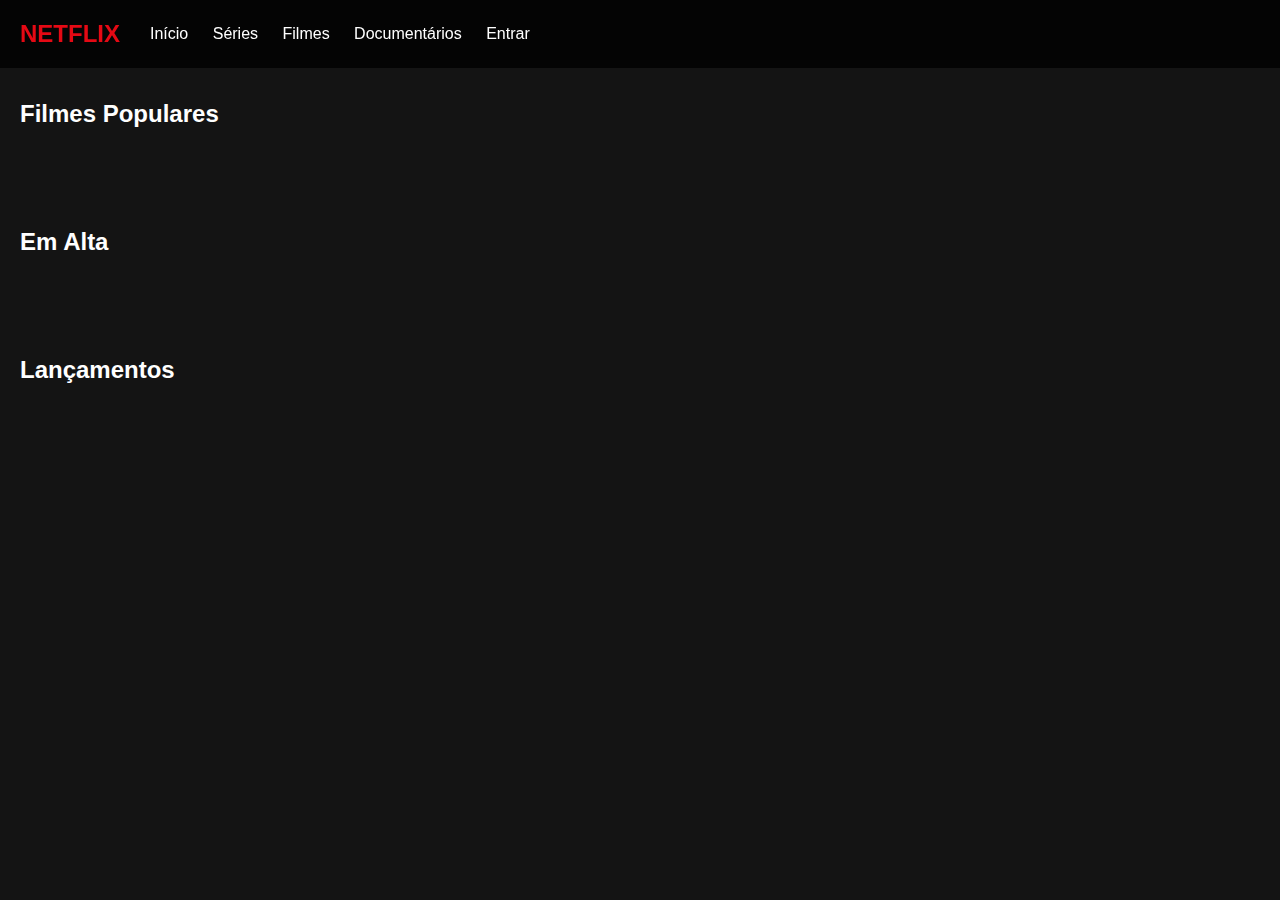
<file: index.html>
<!DOCTYPE html>
<html lang="pt-br">
<head>
    <meta charset="UTF-8">
    <meta name="viewport" content="width=device-width, initial-scale=1.0">
    <title>Netflix Clone</title>
    <link rel="stylesheet" href="styles.css">
</head>
<body>
    <div class="header">
        <div class="logo">NETFLIX</div>
        <div class="nav">
            <a href="home.html">Início</a>
            <a href="series.html">Séries</a>
            <a href="filme.html">Filmes</a>
            <a href="documentarios.html">Documentários</a>
            <a href="loguin.html">Entrar</a>
        </div>
    </div>

    <div class="container">
        <div class="section">
            <h2>Filmes Populares</h2>
            <div class="carousel" id="popularMovies"></div>
        </div>

        <div class="section">
            <h2>Em Alta</h2>
            <div class="carousel" id="trendingMovies"></div>
        </div>

        <div class="section">
            <h2>Lançamentos</h2>
            <div class="carousel" id="latestMovies"></div>
        </div>
    </div>

    <script>
        const API_KEY = '41fae5abf8f2754672719739749bce98'; // Substitua pela sua chave do TMDB
        const BASE_URL = 'https://api.themoviedb.org/3';
        const IMG_URL = 'https://image.tmdb.org/t/p/w500';

        async function fetchMovies(endpoint, elementId) {
            try {
                const response = await fetch(`${BASE_URL}${endpoint}?api_key=${API_KEY}&language=pt-BR`);
                const data = await response.json();
                displayMovies(data.results, elementId);
            } catch (error) {
                console.error('Erro ao buscar filmes:', error);
            }
        }

        function displayMovies(movies, elementId) {
            const carousel = document.getElementById(elementId);
            carousel.innerHTML = '';

            movies.forEach(movie => {
                const div = document.createElement('div');
                div.className = 'carousel-item';
                div.innerHTML = `
                    <img src="${IMG_URL}${movie.poster_path}" alt="${movie.title}">
                    <div class="buttons">
                        <button class="btn">▶ Play</button>
                        <button class="btn">+ Minha Lista</button>
                    </div>
                    <div class="title">${movie.title}</div>
                `;
                carousel.appendChild(div);
            });
        }

        window.onload = () => {
            fetchMovies('/movie/popular', 'popularMovies');
            fetchMovies('/trending/movie/week', 'trendingMovies');
            fetchMovies('/movie/now_playing', 'latestMovies');
        };
    </script>
</body>
</html>
</file>
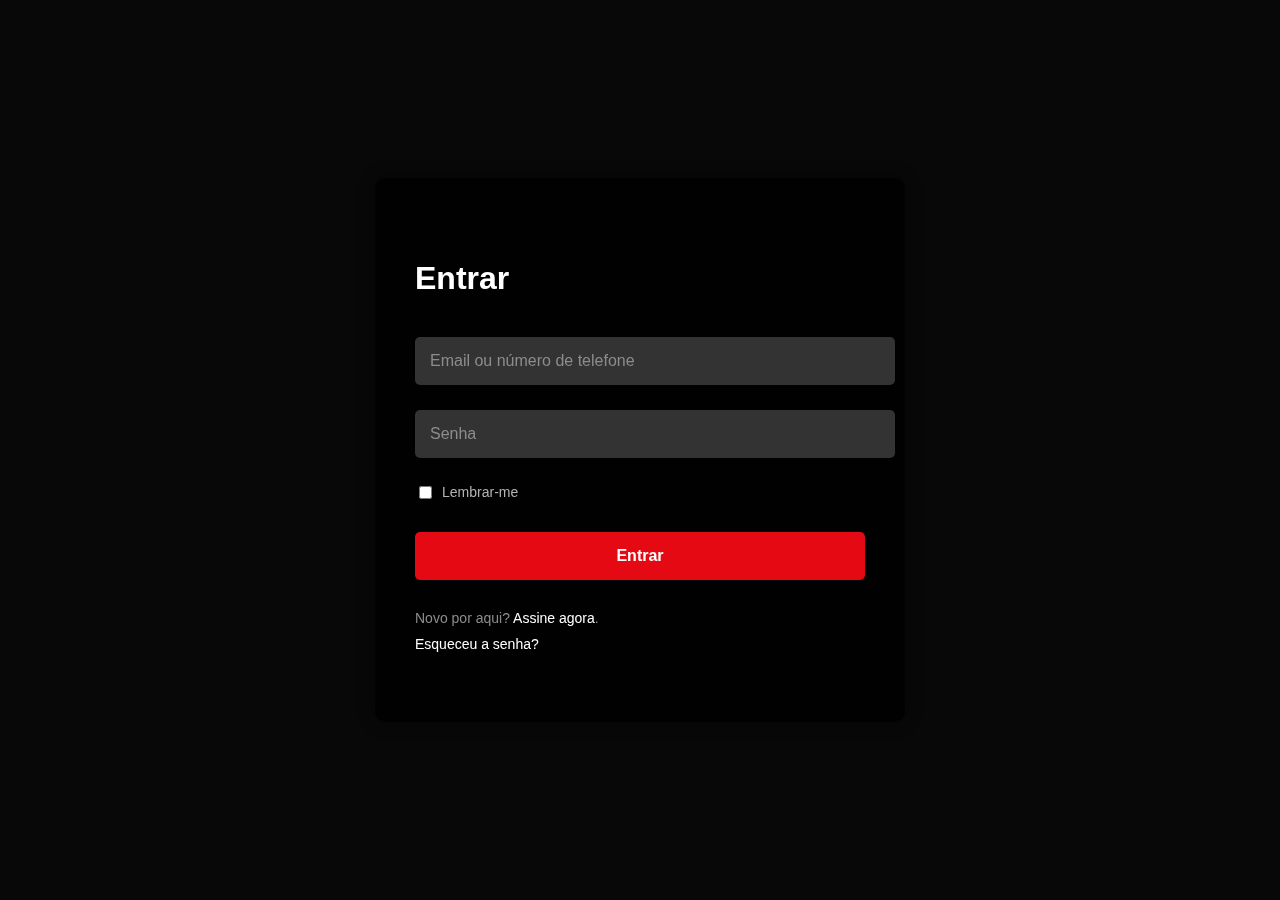
<file: loguin.html>
<!DOCTYPE html>
<html lang="pt-br">
<head>
    <meta charset="UTF-8">
    <meta name="viewport" content="width=device-width, initial-scale=1.0">
    <title>Netflix Clone - Login</title>
    <link rel="stylesheet" href="styles.css">
</head>
<body>
    <!-- Tela de Login -->
    <div class="login-container" id="loginScreen">
        <div class="login-box">
            <h1>Entrar</h1>
            <form id="loginForm">
                <div class="input-group">
                    <input type="email" id="email" placeholder="Email ou número de telefone" required>
                    <span class="error-message" id="emailError"></span>
                </div>
                <div class="input-group">
                    <input type="password" id="password" placeholder="Senha" required>
                    <span class="error-message" id="passwordError"></span>
                </div>
                <div class="checkbox-group">
                    <input type="checkbox" id="rememberMe">
                    <label for="rememberMe">Lembrar-me</label>
                </div>
                <button type="submit" class="login-btn">Entrar</button>
            </form>
            <div class="login-footer">
                <p>Novo por aqui? <a href="#">Assine agora</a>.</p>
                <p><a href="#">Esqueceu a senha?</a></p>
            </div>
        </div>
    </div>

    <!-- Conteúdo Principal (escondido inicialmente) -->
    <div class="main-content" id="mainContent" style="display: none;">
        <div class="welcome-message" id="welcomeMessage">Bem-vindo!</div>
        <div class="header">
            <div class="logo">NETFLIX</div>
            <div class="nav">
                <a href="#">Início</a>
                <a href="#">Séries</a>
                <a href="#">Filmes</a>
                <a href="#">Documentários</a>
            </div>
            <div class="profile">
                <span id="userName">Usuário</span>
            </div>
            <button class="logout-btn" id="logoutBtn">Sair</button>
        </div>

        <div class="container">
            <div class="loading" id="loading">Carregando...</div>
            <div class="section" id="popularSection" style="display: none;">
                <h2>Filmes Populares</h2>
                <div class="carousel" id="popularMovies"></div>
            </div>
            <div class="section" id="trendingSection" style="display: none;">
                <h2>Em Alta</h2>
                <div class="carousel" id="trendingMovies"></div>
            </div>
            <div class="section" id="latestSection" style="display: none;">
                <h2>Lançamentos</h2>
                <div class="carousel" id="latestMovies"></div>
            </div>
        </div>
    </div>

    <script>
        const API_KEY = '41fae5abf8f2754672719739749bce98'; // Substitua pela sua chave do TMDB
        const BASE_URL = 'https://api.themoviedb.org/3';
        const IMG_URL = 'https://image.tmdb.org/t/p/w500';

        // Função para carregar filmes
        async function fetchMovies(endpoint, elementId, sectionId) {
            try {
                const response = await fetch(`${BASE_URL}${endpoint}?api_key=${API_KEY}&language=pt-BR`);
                const data = await response.json();
                displayMovies(data.results, elementId, sectionId);
            } catch (error) {
                console.error('Erro ao buscar filmes:', error);
            }
        }

        function displayMovies(movies, elementId, sectionId) {
            const carousel = document.getElementById(elementId);
            carousel.innerHTML = '';
            movies.forEach(movie => {
                const div = document.createElement('div');
                div.className = 'carousel-item';
                div.innerHTML = `
                    <img src="${IMG_URL}${movie.poster_path}" alt="${movie.title}">
                    <div class="buttons">
                        <button class="btn">▶ Play</button>
                        <button class="btn">+ Minha Lista</button>
                    </div>
                    <div class="title">${movie.title}</div>
                `;
                carousel.appendChild(div);
            });
            document.getElementById(sectionId).style.display = 'block';
            document.getElementById('loading').style.display = 'none';
        }

        // Validação em tempo real
        const emailInput = document.getElementById('email');
        const passwordInput = document.getElementById('password');
        const emailError = document.getElementById('emailError');
        const passwordError = document.getElementById('passwordError');

        emailInput.addEventListener('input', function() {
            if (!emailInput.value.includes('@') && emailInput.value.length > 0) {
                emailError.textContent = 'Insira um email válido';
            } else {
                emailError.textContent = '';
            }
        });

        passwordInput.addEventListener('input', function() {
            if (passwordInput.value.length < 4 && passwordInput.value.length > 0) {
                passwordError.textContent = 'A senha deve ter pelo menos 4 caracteres';
            } else {
                passwordError.textContent = '';
            }
        });

        // Lógica de login
        document.getElementById('loginForm').addEventListener('submit', function(e) {
            e.preventDefault();
            const email = emailInput.value;
            const password = passwordInput.value;

            if (email.includes('@') && password.length >= 4) {
                document.getElementById('loginScreen').style.opacity = '0';
                setTimeout(() => {
                    document.getElementById('loginScreen').style.display = 'none';
                    document.getElementById('mainContent').style.display = 'block';
                    document.getElementById('mainContent').style.opacity = '1';
                    
                    // Mostra mensagem de boas-vindas
                    const welcome = document.getElementById('welcomeMessage');
                    welcome.style.display = 'block';
                    setTimeout(() => welcome.style.opacity = '0', 2000);
                    setTimeout(() => welcome.style.display = 'none', 3000);

                    // Define nome do usuário (simulado)
                    document.getElementById('userName').textContent = email.split('@')[0];

                    // Carrega os filmes
                    document.getElementById('loading').style.display = 'block';
                    fetchMovies('/movie/popular', 'popularMovies', 'popularSection');
                    fetchMovies('/trending/movie/week', 'trendingMovies', 'trendingSection');
                    fetchMovies('/movie/now_playing', 'latestMovies', 'latestSection');
                }, 500);
            } else {
                alert('Por favor, corrija os campos antes de continuar');
            }
        });

        // Lógica de logout
        document.getElementById('logoutBtn').addEventListener('click', function() {
            document.getElementById('mainContent').style.opacity = '0';
            setTimeout(() => {
                document.getElementById('mainContent').style.display = 'none';
                document.getElementById('loginScreen').style.display = 'flex';
                document.getElementById('loginScreen').style.opacity = '1';
                emailInput.value = '';
                passwordInput.value = '';
                emailError.textContent = '';
                passwordError.textContent = '';
            }, 500);
        });
    </script>
</body>
</html>
</file>
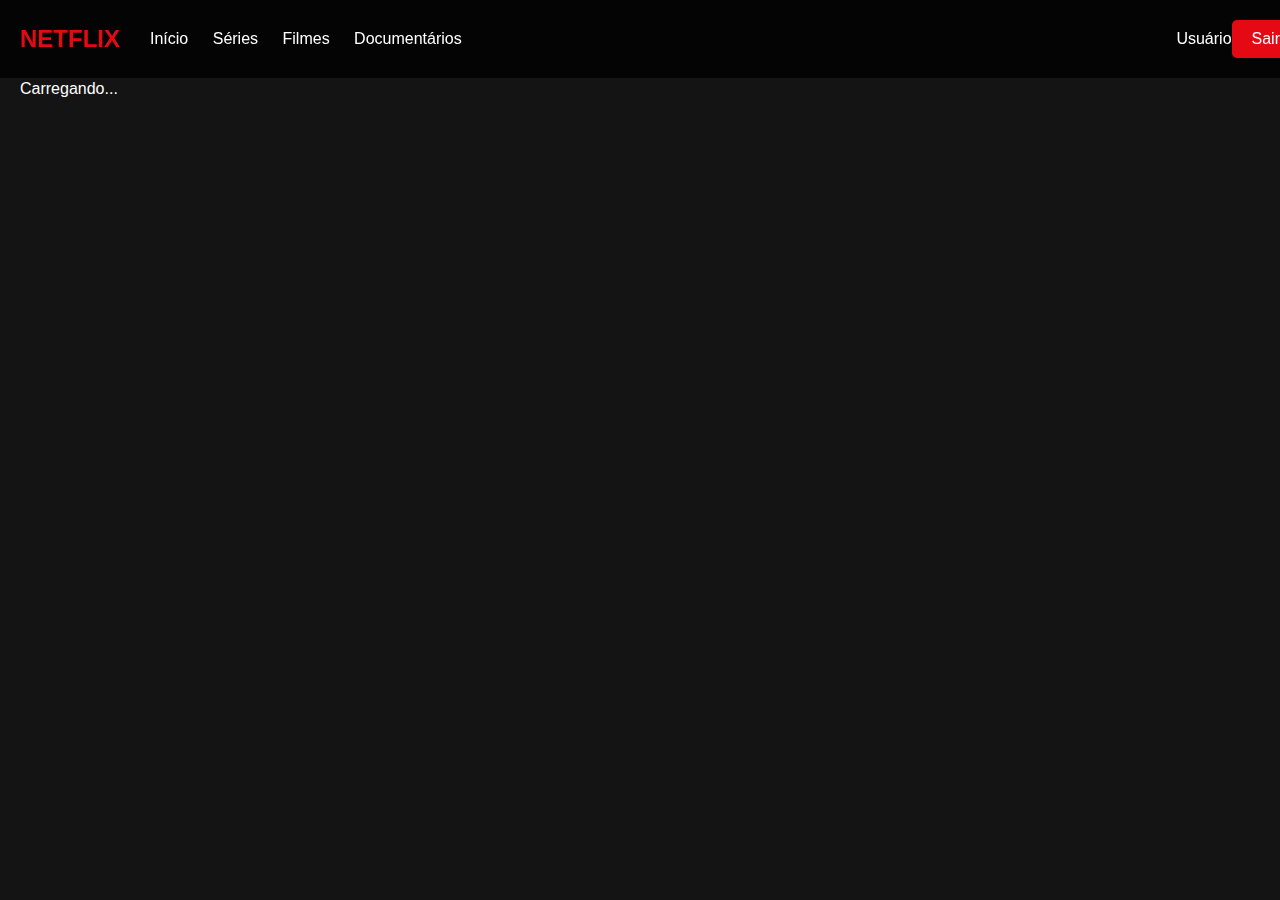
<file: series.html>
<!DOCTYPE html>
<html lang="pt-br">
<head>
    <meta charset="UTF-8">
    <meta name="viewport" content="width=device-width, initial-scale=1.0">
    <title>Netflix Clone - Séries</title>
    <link rel="stylesheet" href="styles.css">
</head>
<body>
    <!-- Conteúdo Principal -->
    <div class="main-content" id="mainContent">
        <div class="header">
            <div class="logo">NETFLIX</div>
            <div class="nav">
                <a href="index.html">Início</a>
                <a href="series.html" class="active">Séries</a>
                <a href="#">Filmes</a>
                <a href="#">Documentários</a>
            </div>
            <div class="profile">
                <span id="userName">Usuário</span>
            </div>
            <button class="logout-btn" id="logoutBtn">Sair</button>
        </div>

        <div class="container">
            <div class="loading" id="loading">Carregando...</div>
            <div class="section" id="popularSection" style="display: none;">
                <h2>Séries Populares</h2>
                <div class="carousel" id="popularSeries"></div>
            </div>
            <div class="section" id="trendingSection" style="display: none;">
                <h2>Séries em Alta</h2>
                <div class="carousel" id="trendingSeries"></div>
            </div>
            <div class="section" id="latestSection" style="display: none;">
                <h2>Lançamentos de Séries</h2>
                <div class="carousel" id="latestSeries"></div>
            </div>
        </div>
    </div>

    <script>
        const API_KEY = 'SUA_CHAVE_API_AQUI'; // Substitua pela sua chave do TMDB
        const BASE_URL = 'https://api.themoviedb.org/3';
        const IMG_URL = 'https://image.tmdb.org/t/p/w500';

        // Função para carregar séries
        async function fetchSeries(endpoint, elementId, sectionId) {
            try {
                const response = await fetch(`${BASE_URL}${endpoint}?api_key=${API_KEY}&language=pt-BR`);
                const data = await response.json();
                displaySeries(data.results, elementId, sectionId);
            } catch (error) {
                console.error('Erro ao buscar séries:', error);
            }
        }

        function displaySeries(series, elementId, sectionId) {
            const carousel = document.getElementById(elementId);
            carousel.innerHTML = '';
            series.forEach(show => {
                const div = document.createElement('div');
                div.className = 'carousel-item';
                div.innerHTML = `
                    <img src="${IMG_URL}${series.poster_path}" alt="${series.name}">
                    <div class="buttons">
                        <button class="btn">▶ Play</button>
                        <button class="btn">+ Minha Lista</button>
                    </div>
                    <div class="title">${series.name}</div>
                `;
                carousel.appendChild(div);
            });
            document.getElementById(sectionId).style.display = 'block';
            document.getElementById('loading').style.display = 'none';
        }

        // Carregar séries ao abrir a página
        window.onload = function() {
            const userName = localStorage.getItem('userName') || 'Usuário';
            document.getElementById('userName').textContent = userName;

            document.getElementById('loading').style.display = 'block';
            fetchSeries('/tv/popular', 'popularSeries', 'popularSection');
            fetchSeries('/trending/tv/week', 'trendingSeries', 'trendingSection');
            fetchSeries('/tv/on_the_air', 'latestSeries', 'latestSection');
        };

        // Lógica de logout
        document.getElementById('logoutBtn').addEventListener('click', function() {
            document.getElementById('mainContent').style.opacity = '0';
            setTimeout(() => {
                window.location.href = 'index.html'; // Volta para a tela de login
            }, 500);
        });
    </script>
</body>
</html>
</file>
<file: styles.css>
body {
    background-color: #141414;
    color: white;
    font-family: Arial, sans-serif;
    margin: 0;
    padding: 0;
}

/* Header */
.header {
    position: fixed;
    top: 0;
    width: 100%;
    background: rgba(0, 0, 0, 0.8);
    padding: 20px;
    display: flex;
    align-items: center;
    z-index: 1000;
}

.logo {
    color: #e50914;
    font-size: 24px;
    font-weight: bold;
    margin-right: 30px;
}

.nav a {
    color: white;
    text-decoration: none;
    margin-right: 20px;
    font-size: 16px;
}

.nav a:hover {
    color: #b3b3b3;
}

/* Conteúdo */
.container {
    padding: 80px 20px 20px;
}

.section {
    margin-bottom: 40px;
}

.carousel {
    overflow-x: auto;
    white-space: nowrap;
    padding: 20px 0;
}

.carousel-item {
    display: inline-block;
    width: 200px;
    margin-right: 15px;
    cursor: pointer;
    transition: transform 0.3s;
    position: relative;
}

.carousel-item:hover {
    transform: scale(1.1);
}

.carousel-item img {
    width: 100%;
    height: auto;
    border-radius: 5px;
}

.title {
    font-size: 14px;
    margin: 5px 0;
    white-space: normal;
}

.buttons {
    position: absolute;
    bottom: 30px;
    left: 10px;
    opacity: 0;
    transition: opacity 0.3s;
}

.carousel-item:hover .buttons {
    opacity: 1;
}

.btn {
    background: rgba(255, 255, 255, 0.2);
    border: none;
    color: white;
    padding: 5px 10px;
    margin-right: 5px;
    cursor: pointer;
    border-radius: 3px;
}

.btn:hover {
    background: rgba(255, 255, 255, 0.4);
}

.carousel::-webkit-scrollbar {
    display: none;
}

body {
    background-color: #141414;
    color: white;
    font-family: Arial, sans-serif;
    margin: 0;
    padding: 0;
}

/* Tela de Login */
.login-container {
    position: fixed;
    top: 0;
    left: 0;
    width: 100%;
    height: 100%;
    background: rgba(0, 0, 0, 0.9);
    display: flex;
    justify-content: center;
    align-items: center;
}

.login-box {
    background: rgba(0, 0, 0, 0.8);
    padding: 40px;
    border-radius: 5px;
    width: 100%;
    max-width: 400px;
}

.login-box h1 {
    margin-bottom: 30px;
    font-size: 32px;
}

.input-group {
    margin-bottom: 20px;
}

.input-group input {
    width: 100%;
    padding: 15px;
    background: #333;
    border: none;
    border-radius: 5px;
    color: white;
    font-size: 16px;
}

.input-group input::placeholder {
    color: #8c8c8c;
}

.login-btn {
    width: 100%;
    padding: 15px;
    background: #e50914;
    border: none;
    border-radius: 5px;
    color: white;
    font-size: 16px;
    cursor: pointer;
    margin-bottom: 20px;
}

.login-btn:hover {
    background: #f40612;
}

.login-box p {
    font-size: 14px;
    color: #8c8c8c;
}

.login-box a {
    color: white;
    text-decoration: none;
}

.login-box a:hover {
    text-decoration: underline;
}

/* Header */
.header {
    position: fixed;
    top: 0;
    width: 100%;
    background: rgba(0, 0, 0, 0.8);
    padding: 20px;
    display: flex;
    align-items: center;
    z-index: 1000;
}

.logo {
    color: #e50914;
    font-size: 24px;
    font-weight: bold;
    margin-right: 30px;
}

.nav a {
    color: white;
    text-decoration: none;
    margin-right: 20px;
    font-size: 16px;
}

.nav a:hover {
    color: #b3b3b3;
}

/* Conteúdo Principal */
.container {
    padding: 80px 20px 20px;
}

.section {
    margin-bottom: 40px;
}

.carousel {
    overflow-x: auto;
    white-space: nowrap;
    padding: 20px 0;
}

.carousel-item {
    display: inline-block;
    width: 200px;
    margin-right: 15px;
    cursor: pointer;
    transition: transform 0.3s;
    position: relative;
}

.carousel-item:hover {
    transform: scale(1.1);
}

.carousel-item img {
    width: 100%;
    height: auto;
    border-radius: 5px;
}

.title {
    font-size: 14px;
    margin: 5px 0;
    white-space: normal;
}

.buttons {
    position: absolute;
    bottom: 30px;
    left: 10px;
    opacity: 0;
    transition: opacity 0.3s;
}

.carousel-item:hover .buttons {
    opacity: 1;
}

.btn {
    background: rgba(255, 255, 255, 0.2);
    border: none;
    color: white;
    padding: 5px 10px;
    margin-right: 5px;
    cursor: pointer;
    border-radius: 3px;
}

.btn:hover {
    background: rgba(255, 255, 255, 0.4);
}

.carousel::-webkit-scrollbar {
    display: none;
}

body {
    background-color: #141414;
    color: white;
    font-family: Arial, sans-serif;
    margin: 0;
    padding: 0;
}

/* Tela de Login */
.login-container {
    position: fixed;
    top: 0;
    left: 0;
    width: 100%;
    height: 100%;
    background: url('https://assets.nflxext.com/ffe/siteui/vlv3/9f69b3b4-82c5-423f-af92-24874a822da8/4d43066e-3d66-4e79-b0df-4f4e02e6cfde/BR-pt-20240226-popsignuptwoweeks-perspective_alpha_website_large.jpg') no-repeat center center/cover;
    background-color: rgba(0, 0, 0, 0.6); /* Sobreposição escura */
    background-blend-mode: overlay;
    display: flex;
    justify-content: center;
    align-items: center;
}

.login-box {
    background: rgba(0, 0, 0, 0.85);
    padding: 60px 40px;
    border-radius: 10px;
    width: 100%;
    max-width: 450px;
    box-shadow: 0 0 20px rgba(0, 0, 0, 0.5);
}

.login-box h1 {
    margin-bottom: 40px;
    font-size: 32px;
    font-weight: bold;
}

.input-group {
    position: relative;
    margin-bottom: 25px;
}

.input-group input {
    width: 100%;
    padding: 15px;
    background: #333;
    border: none;
    border-radius: 5px;
    color: white;
    font-size: 16px;
    transition: border 0.3s;
}

.input-group input:focus {
    outline: none;
    border: 2px solid #e50914;
}

.input-group input::placeholder {
    color: #8c8c8c;
}

.error-message {
    color: #e87c03;
    font-size: 12px;
    position: absolute;
    bottom: -20px;
    left: 0;
}

.checkbox-group {
    margin-bottom: 30px;
    display: flex;
    align-items: center;
}

.checkbox-group input {
    margin-right: 10px;
}

.checkbox-group label {
    font-size: 14px;
    color: #b3b3b3;
}

.login-btn {
    width: 100%;
    padding: 15px;
    background: #e50914;
    border: none;
    border-radius: 5px;
    color: white;
    font-size: 16px;
    font-weight: bold;
    cursor: pointer;
    margin-bottom: 20px;
    transition: background 0.3s;
}

.login-btn:hover {
    background: #f40612;
}

.login-footer p {
    font-size: 14px;
    color: #8c8c8c;
    margin: 10px 0;
}

.login-footer a {
    color: white;
    text-decoration: none;
}

.login-footer a:hover {
    text-decoration: underline;
}

/* Header */
.header {
    position: fixed;
    top: 0;
    width: 100%;
    background: rgba(0, 0, 0, 0.8);
    padding: 20px;
    display: flex;
    align-items: center;
    z-index: 1000;
}

.logo {
    color: #e50914;
    font-size: 24px;
    font-weight: bold;
    margin-right: 30px;
}

.nav {
    flex-grow: 1;
}

.nav a {
    color: white;
    text-decoration: none;
    margin-right: 20px;
    font-size: 16px;
}

.nav a:hover {
    color: #b3b3b3;
}

.logout-btn {
    background: #e50914;
    border: none;
    padding: 10px 20px;
    color: white;
    font-size: 16px;
    border-radius: 5px;
    cursor: pointer;
}

.logout-btn:hover {
    background: #f40612;
}

/* Conteúdo Principal */
.container {
    padding: 80px 20px 20px;
}

.section {
    margin-bottom: 40px;
}

.carousel {
    overflow-x: auto;
    white-space: nowrap;
    padding: 20px 0;
}

.carousel-item {
    display: inline-block;
    width: 200px;
    margin-right: 15px;
    cursor: pointer;
    transition: transform 0.3s;
    position: relative;
}

.carousel-item:hover {
    transform: scale(1.1);
}

.carousel-item img {
    width: 100%;
    height: auto;
    border-radius: 5px;
}

.title {
    font-size: 14px;
    margin: 5px 0;
    white-space: normal;
}

.buttons {
    position: absolute;
    bottom: 30px;
    left: 10px;
    opacity: 0;
    transition: opacity 0.3s;
}

.carousel-item:hover .buttons {
    opacity: 1;
}

.btn {
    background: rgba(255, 255, 255, 0.2);
    border: none;
    color: white;
    padding: 5px 10px;
    margin-right: 5px;
    cursor: pointer;
    border-radius: 3px;
}

.btn:hover {
    background: rgba(255, 255, 255, 0.4);
}

.carousel::-webkit-scrollbar {
    display: none;
}
</file>
